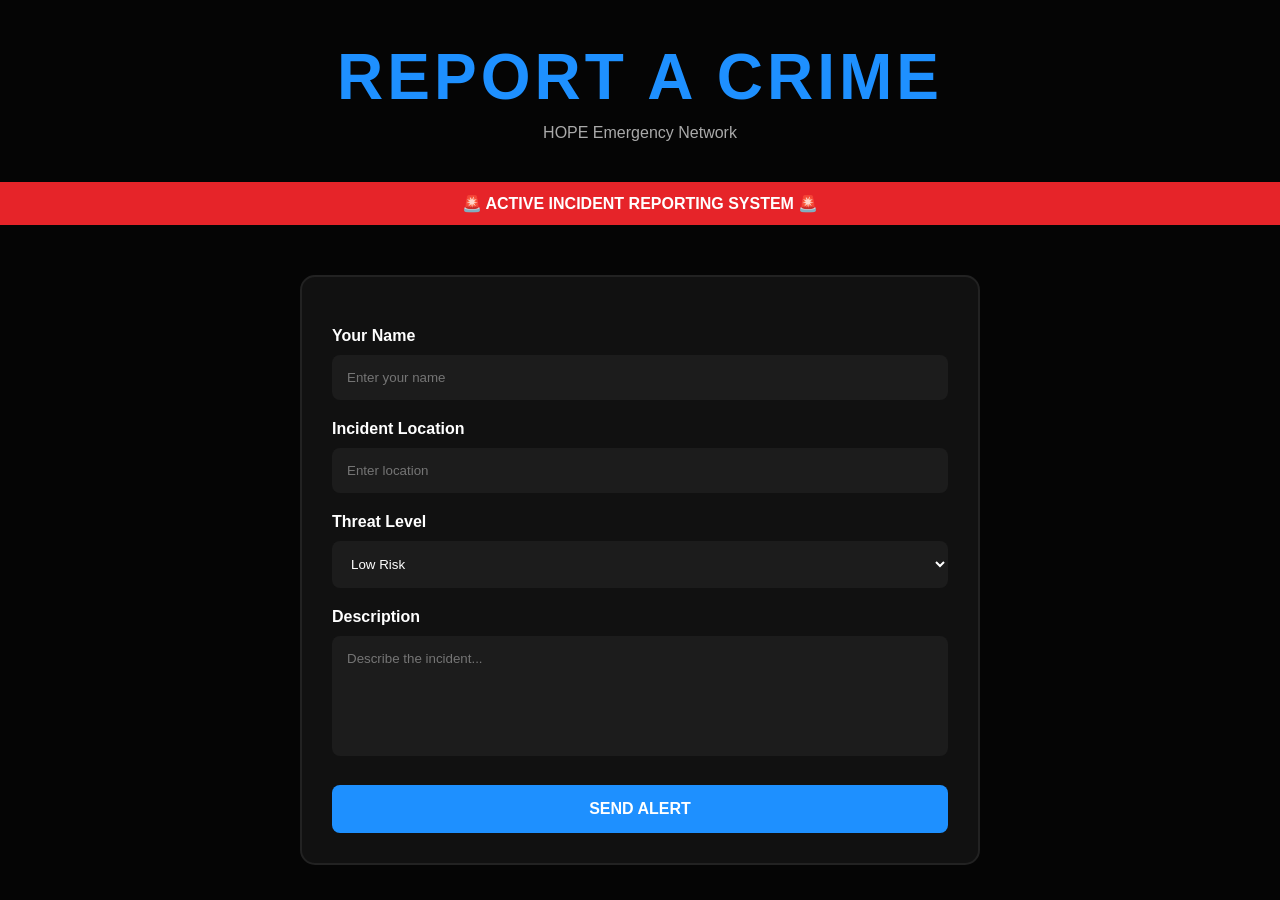
<file: contact.html>
<!DOCTYPE html>
<html lang="en">
<head>
<meta charset="UTF-8">
<meta name="viewport" content="width=device-width, initial-scale=1.0">

<title>Report Crime | HOPE</title>

<link rel="stylesheet" href="contact.css">
<link rel="stylesheet" href="responsive.css">
</head>
<body>

<header>

    <h1>REPORT A CRIME</h1>

    <p>HOPE Emergency Network</p>

</header>

<div class="alert">

🚨 ACTIVE INCIDENT REPORTING SYSTEM 🚨

</div>

<div class="container">

    <form id="crimeForm">

        <label>Your Name</label>

        <input
        type="text"
        id="name"
        placeholder="Enter your name"
        required>

        <label>Incident Location</label>

        <input
        type="text"
        id="location"
        placeholder="Enter location"
        required>

        <label>Threat Level</label>

        <select id="threat">

            <option>Low Risk</option>
            <option>Suspicious Activity</option>
            <option>Villain Sighting</option>
            <option>Emergency</option>
            <option>Citywide Threat</option>

        </select>

        <label>Description</label>

        <textarea
        id="description"
        rows="6"
        placeholder="Describe the incident..."
        required></textarea>

        <button type="submit">

            SEND ALERT

        </button>

    </form>

</div>

<!-- POPUP -->

<div id="popup" class="popup">

    <div class="popup-content">

        <h2>🕷️ ALERT TRANSMITTED</h2>

        <p>

        Your report has been forwarded
        to the HOPE Network.

        <br><br>

        Stay Safe.

        </p>

        <button id="closeBtn">

        CLOSE

        </button>

    </div>

</div>

<script src="contact.js"></script>

</body>
</html>
</file>
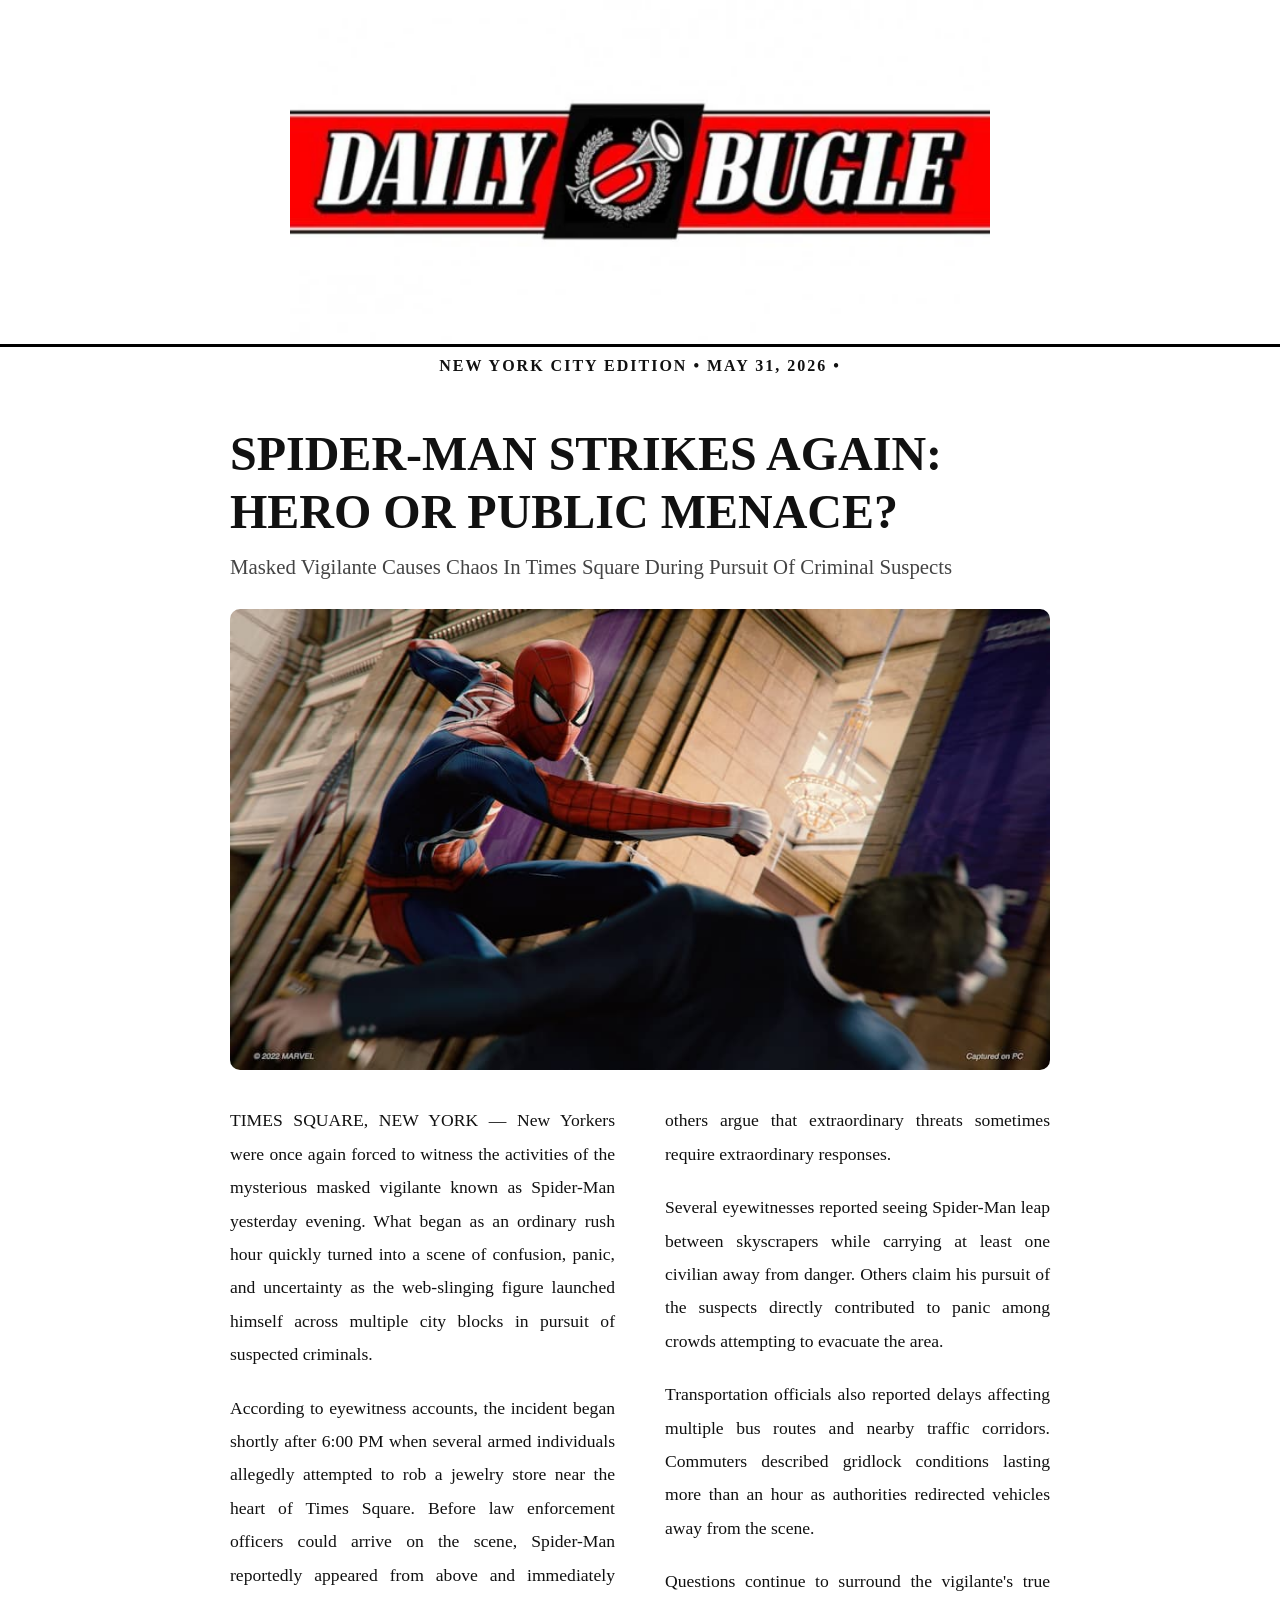
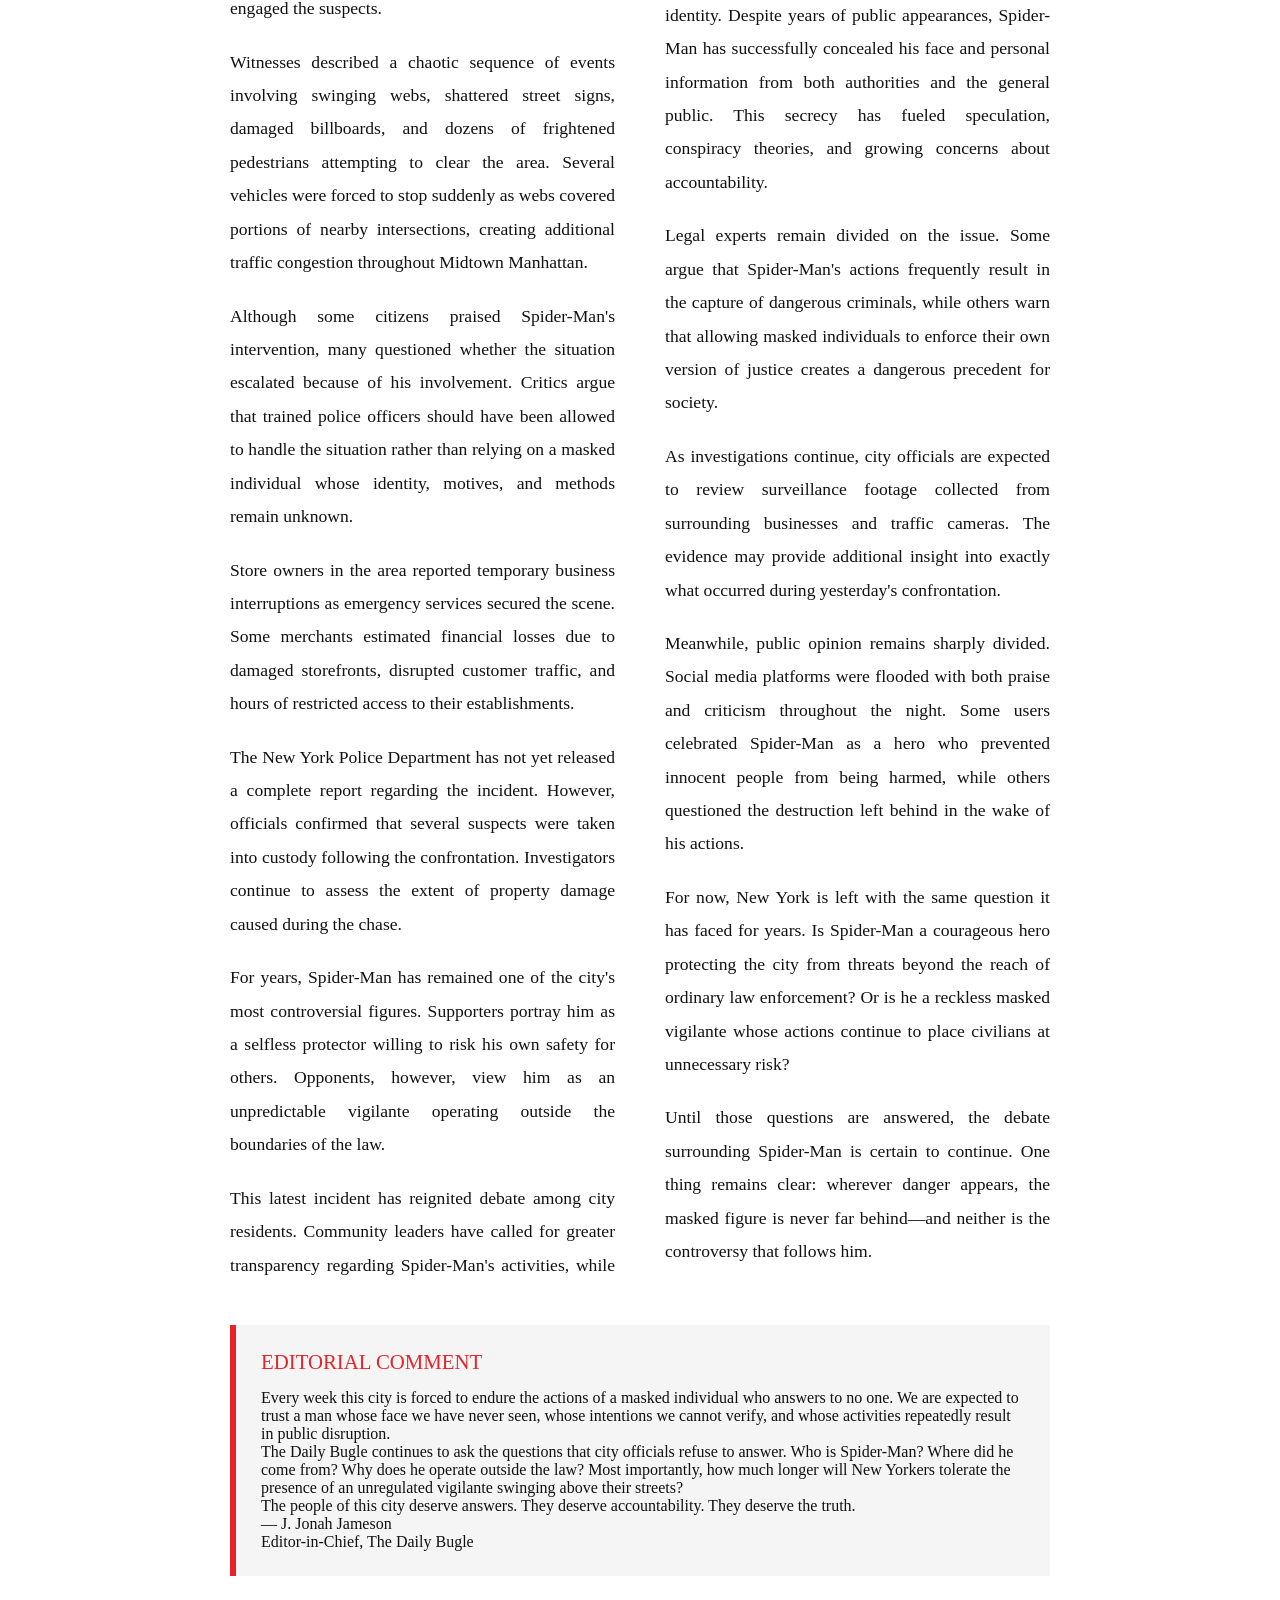
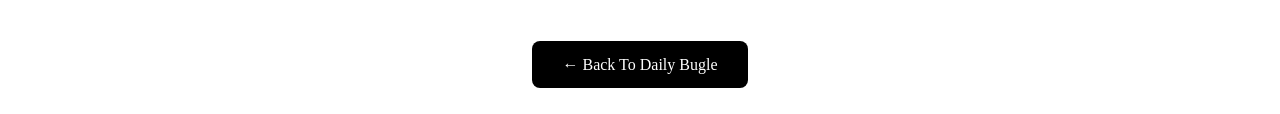
<file: news1.html>
<!DOCTYPE html>
<html lang="en">
<head>
<meta charset="UTF-8">
<meta name="viewport" content="width=device-width, initial-scale=1.0">

<title>Daily Bugle | Spider-Man Saves Times Square</title>

<link rel="stylesheet" href="news1.css">
<link rel="stylesheet" href="responsive.css">
</head>
<body>

<header>

    <img
    src="dailybugellogo.png"
    alt="Daily Bugle Logo"
    class="bugle-logo">

</header>

<div class="edition">

NEW YORK CITY EDITION
• MAY 31, 2026 •

</div>
</div>

<main class="article">

    <h2>
        SPIDER-MAN STRIKES AGAIN:
HERO OR PUBLIC MENACE?
    </h2>

    <h3>
        Masked Vigilante Causes Chaos In Times Square During Pursuit Of Criminal Suspects
    </h3>

    <img
    src="spiderman-news.jpg"
    alt="Spider-Man">

    <div class="content">

<p>
TIMES SQUARE, NEW YORK — New Yorkers were once again forced to witness the activities of the mysterious masked vigilante known as Spider-Man yesterday evening. What began as an ordinary rush hour quickly turned into a scene of confusion, panic, and uncertainty as the web-slinging figure launched himself across multiple city blocks in pursuit of suspected criminals.
</p>

<p>
According to eyewitness accounts, the incident began shortly after 6:00 PM when several armed individuals allegedly attempted to rob a jewelry store near the heart of Times Square. Before law enforcement officers could arrive on the scene, Spider-Man reportedly appeared from above and immediately engaged the suspects.
</p>

<p>
Witnesses described a chaotic sequence of events involving swinging webs, shattered street signs, damaged billboards, and dozens of frightened pedestrians attempting to clear the area. Several vehicles were forced to stop suddenly as webs covered portions of nearby intersections, creating additional traffic congestion throughout Midtown Manhattan.
</p>

<p>
Although some citizens praised Spider-Man's intervention, many questioned whether the situation escalated because of his involvement. Critics argue that trained police officers should have been allowed to handle the situation rather than relying on a masked individual whose identity, motives, and methods remain unknown.
</p>

<p>
Store owners in the area reported temporary business interruptions as emergency services secured the scene. Some merchants estimated financial losses due to damaged storefronts, disrupted customer traffic, and hours of restricted access to their establishments.
</p>

<p>
The New York Police Department has not yet released a complete report regarding the incident. However, officials confirmed that several suspects were taken into custody following the confrontation. Investigators continue to assess the extent of property damage caused during the chase.
</p>

<p>
For years, Spider-Man has remained one of the city's most controversial figures. Supporters portray him as a selfless protector willing to risk his own safety for others. Opponents, however, view him as an unpredictable vigilante operating outside the boundaries of the law.
</p>

<p>
This latest incident has reignited debate among city residents. Community leaders have called for greater transparency regarding Spider-Man's activities, while others argue that extraordinary threats sometimes require extraordinary responses.
</p>

<p>
Several eyewitnesses reported seeing Spider-Man leap between skyscrapers while carrying at least one civilian away from danger. Others claim his pursuit of the suspects directly contributed to panic among crowds attempting to evacuate the area.
</p>

<p>
Transportation officials also reported delays affecting multiple bus routes and nearby traffic corridors. Commuters described gridlock conditions lasting more than an hour as authorities redirected vehicles away from the scene.
</p>

<p>
Questions continue to surround the vigilante's true identity. Despite years of public appearances, Spider-Man has successfully concealed his face and personal information from both authorities and the general public. This secrecy has fueled speculation, conspiracy theories, and growing concerns about accountability.
</p>

<p>
Legal experts remain divided on the issue. Some argue that Spider-Man's actions frequently result in the capture of dangerous criminals, while others warn that allowing masked individuals to enforce their own version of justice creates a dangerous precedent for society.
</p>

<p>
As investigations continue, city officials are expected to review surveillance footage collected from surrounding businesses and traffic cameras. The evidence may provide additional insight into exactly what occurred during yesterday's confrontation.
</p>

<p>
Meanwhile, public opinion remains sharply divided. Social media platforms were flooded with both praise and criticism throughout the night. Some users celebrated Spider-Man as a hero who prevented innocent people from being harmed, while others questioned the destruction left behind in the wake of his actions.
</p>

<p>
For now, New York is left with the same question it has faced for years. Is Spider-Man a courageous hero protecting the city from threats beyond the reach of ordinary law enforcement? Or is he a reckless masked vigilante whose actions continue to place civilians at unnecessary risk?
</p>

<p>
Until those questions are answered, the debate surrounding Spider-Man is certain to continue. One thing remains clear: wherever danger appears, the masked figure is never far behind—and neither is the controversy that follows him.
</p>

    </div>
    <div class="jameson-box">

    <h3>EDITORIAL COMMENT</h3>

    <p>
    Every week this city is forced to endure the actions of a masked individual who answers to no one. We are expected to trust a man whose face we have never seen, whose intentions we cannot verify, and whose activities repeatedly result in public disruption.
    </p>

    <p>
    The Daily Bugle continues to ask the questions that city officials refuse to answer. Who is Spider-Man? Where did he come from? Why does he operate outside the law? Most importantly, how much longer will New Yorkers tolerate the presence of an unregulated vigilante swinging above their streets?
    </p>

    <p>
    The people of this city deserve answers. They deserve accountability. They deserve the truth.
    </p>

    <p>
    — J. Jonah Jameson<br>
    Editor-in-Chief, The Daily Bugle
    </p>

    </div>

</main>

<div class="back">

    <a href="index.html#dailybugle">

        ← Back To Daily Bugle

    </a>

</div>

<script src="news1.js"></script>

</body>
</html>
</file>
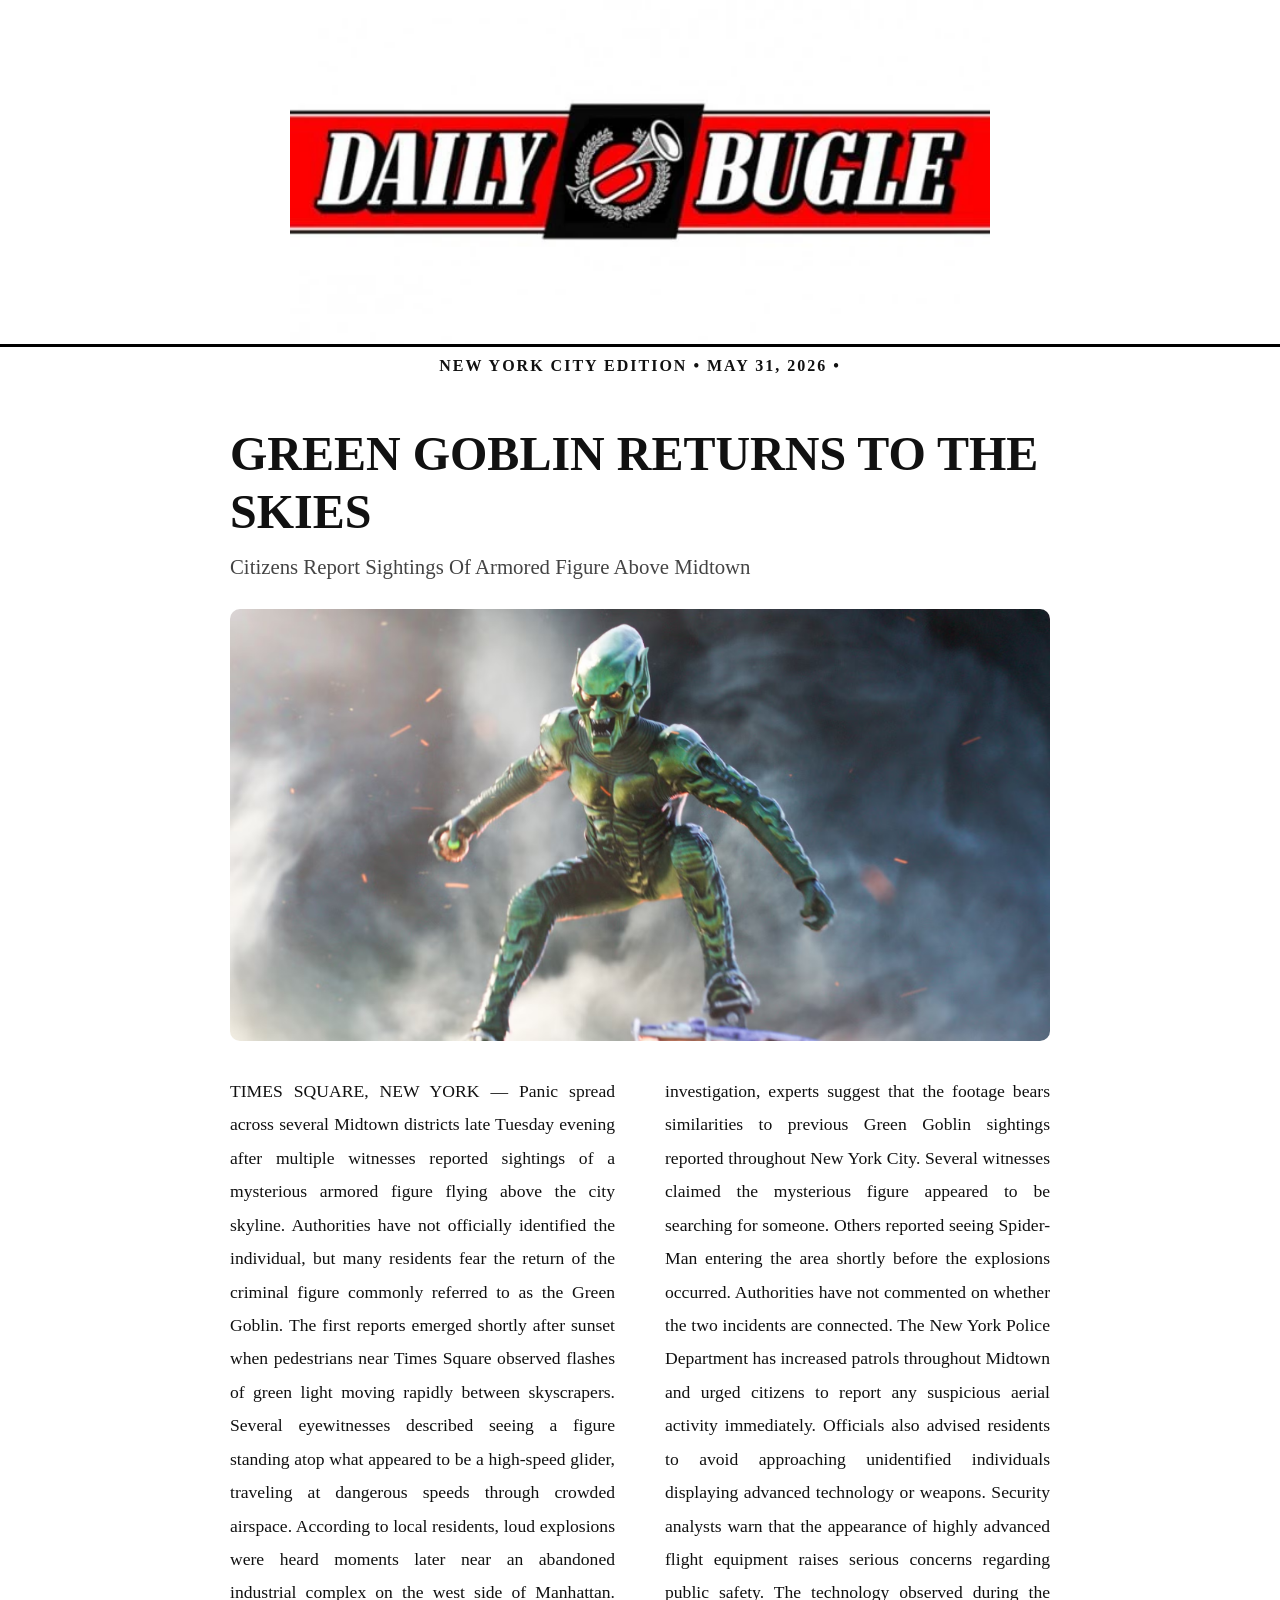
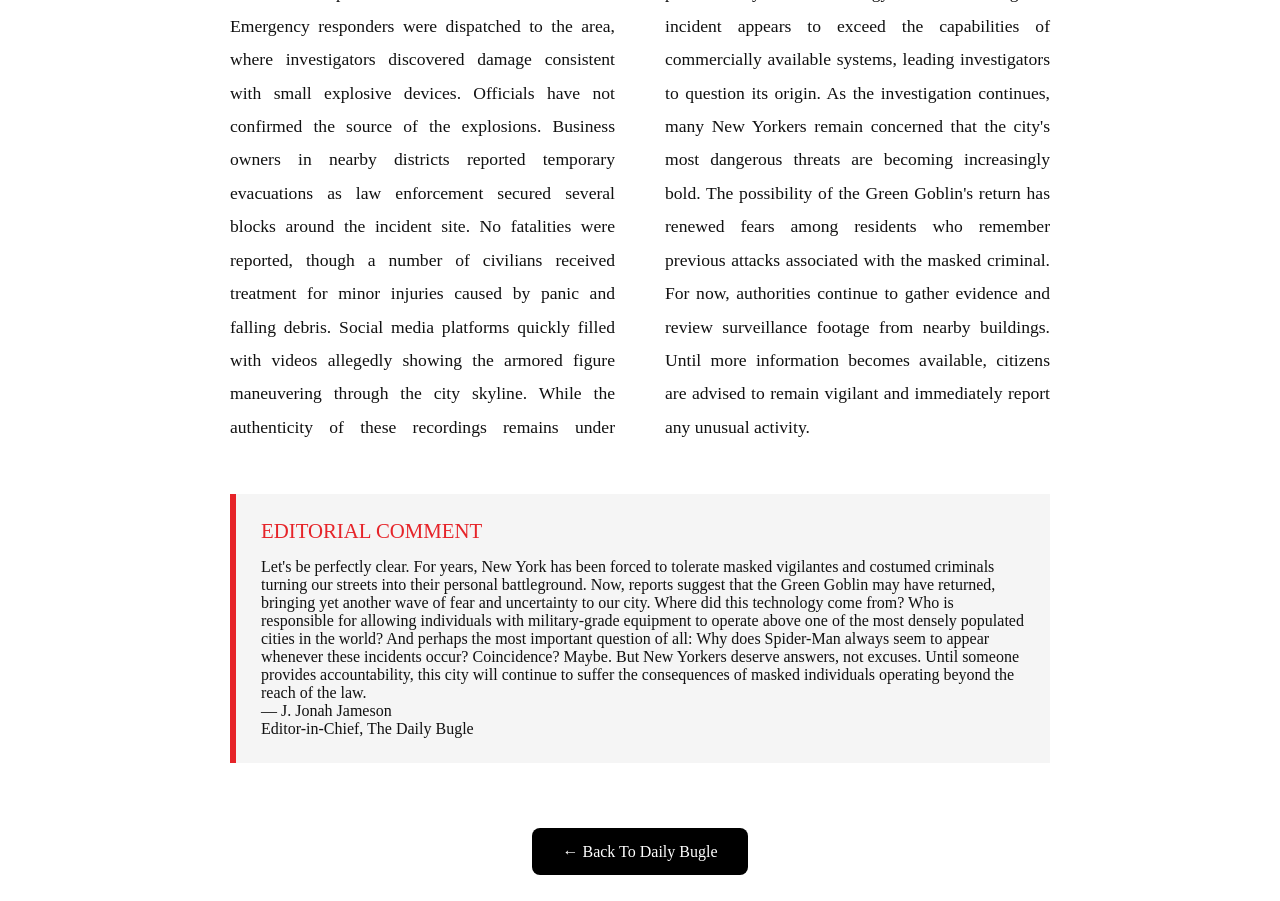
<file: news2.html>
<!DOCTYPE html>
<html lang="en">
<head>
<meta charset="UTF-8">
<meta name="viewport" content="width=device-width, initial-scale=1.0">

<title>Daily Bugle | Spider-Man Saves Times Square</title>

<link rel="stylesheet" href="news1.css">
<link rel="stylesheet" href="responsive.css">
</head>
<body>

<header>

    <img
    src="dailybugellogo.png"
    alt="Daily Bugle Logo"
    class="bugle-logo">

</header>

<div class="edition">

NEW YORK CITY EDITION
• MAY 31, 2026 •

</div>
</div>

<main class="article">

    <h2>GREEN GOBLIN RETURNS TO THE SKIES
    </h2>

    <h3>
        Citizens Report Sightings Of Armored Figure Above Midtown
    </h3>

    <img
    src="goblinspotted.png"
    alt="Spider-Man">

    <div class="content">

<p>TIMES SQUARE, NEW YORK — Panic spread across several Midtown districts late Tuesday evening after multiple witnesses reported sightings of a mysterious armored figure flying above the city skyline. Authorities have not officially identified the individual, but many residents fear the return of the criminal figure commonly referred to as the Green Goblin.

The first reports emerged shortly after sunset when pedestrians near Times Square observed flashes of green light moving rapidly between skyscrapers. Several eyewitnesses described seeing a figure standing atop what appeared to be a high-speed glider, traveling at dangerous speeds through crowded airspace.

According to local residents, loud explosions were heard moments later near an abandoned industrial complex on the west side of Manhattan. Emergency responders were dispatched to the area, where investigators discovered damage consistent with small explosive devices. Officials have not confirmed the source of the explosions.

Business owners in nearby districts reported temporary evacuations as law enforcement secured several blocks around the incident site. No fatalities were reported, though a number of civilians received treatment for minor injuries caused by panic and falling debris.

Social media platforms quickly filled with videos allegedly showing the armored figure maneuvering through the city skyline. While the authenticity of these recordings remains under investigation, experts suggest that the footage bears similarities to previous Green Goblin sightings reported throughout New York City.

Several witnesses claimed the mysterious figure appeared to be searching for someone. Others reported seeing Spider-Man entering the area shortly before the explosions occurred. Authorities have not commented on whether the two incidents are connected.

The New York Police Department has increased patrols throughout Midtown and urged citizens to report any suspicious aerial activity immediately. Officials also advised residents to avoid approaching unidentified individuals displaying advanced technology or weapons.

Security analysts warn that the appearance of highly advanced flight equipment raises serious concerns regarding public safety. The technology observed during the incident appears to exceed the capabilities of commercially available systems, leading investigators to question its origin.

As the investigation continues, many New Yorkers remain concerned that the city's most dangerous threats are becoming increasingly bold. The possibility of the Green Goblin's return has renewed fears among residents who remember previous attacks associated with the masked criminal.

For now, authorities continue to gather evidence and review surveillance footage from nearby buildings. Until more information becomes available, citizens are advised to remain vigilant and immediately report any unusual activity.
</p>

    </div>
    <div class="jameson-box">

    <h3>EDITORIAL COMMENT</h3>
    <p>
        Let's be perfectly clear.

        For years, New York has been forced to tolerate masked vigilantes and costumed criminals turning our streets into their personal battleground. Now, reports suggest that the Green Goblin may have returned, bringing yet another wave of fear and uncertainty to our city.

        Where did this technology come from? Who is responsible for allowing individuals with military-grade equipment to operate above one of the most densely populated cities in the world?

        And perhaps the most important question of all:

        Why does Spider-Man always seem to appear whenever these incidents occur?

        Coincidence? Maybe.

        But New Yorkers deserve answers, not excuses.

        Until someone provides accountability, this city will continue to suffer the consequences of masked individuals operating beyond the reach of the law.
            </p>

    <p>
    — J. Jonah Jameson<br>
    Editor-in-Chief, The Daily Bugle
    </p>

    </div>

</main>

<div class="back">

    <a href="index.html#dailybugle">

        ← Back To Daily Bugle

    </a>

</div>

<script src="news1.js"></script>

</body>
</html>
</file>
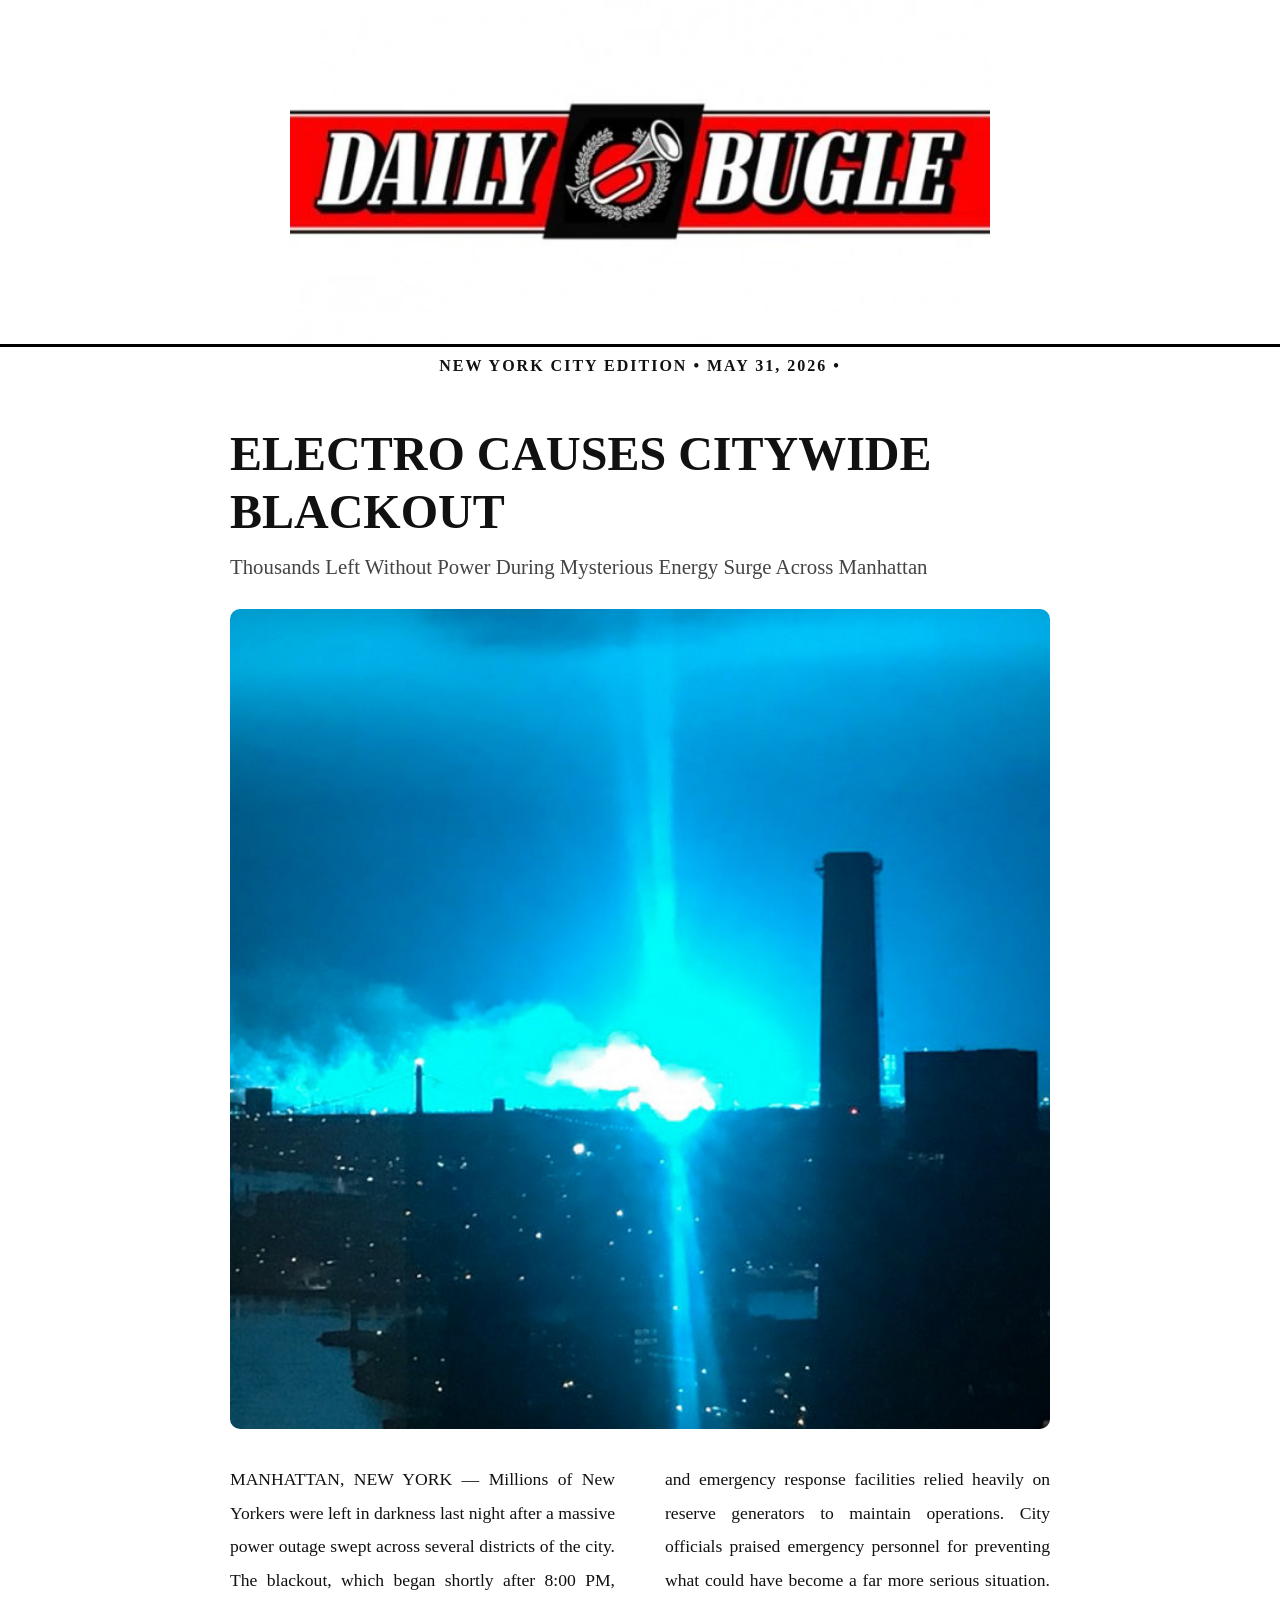
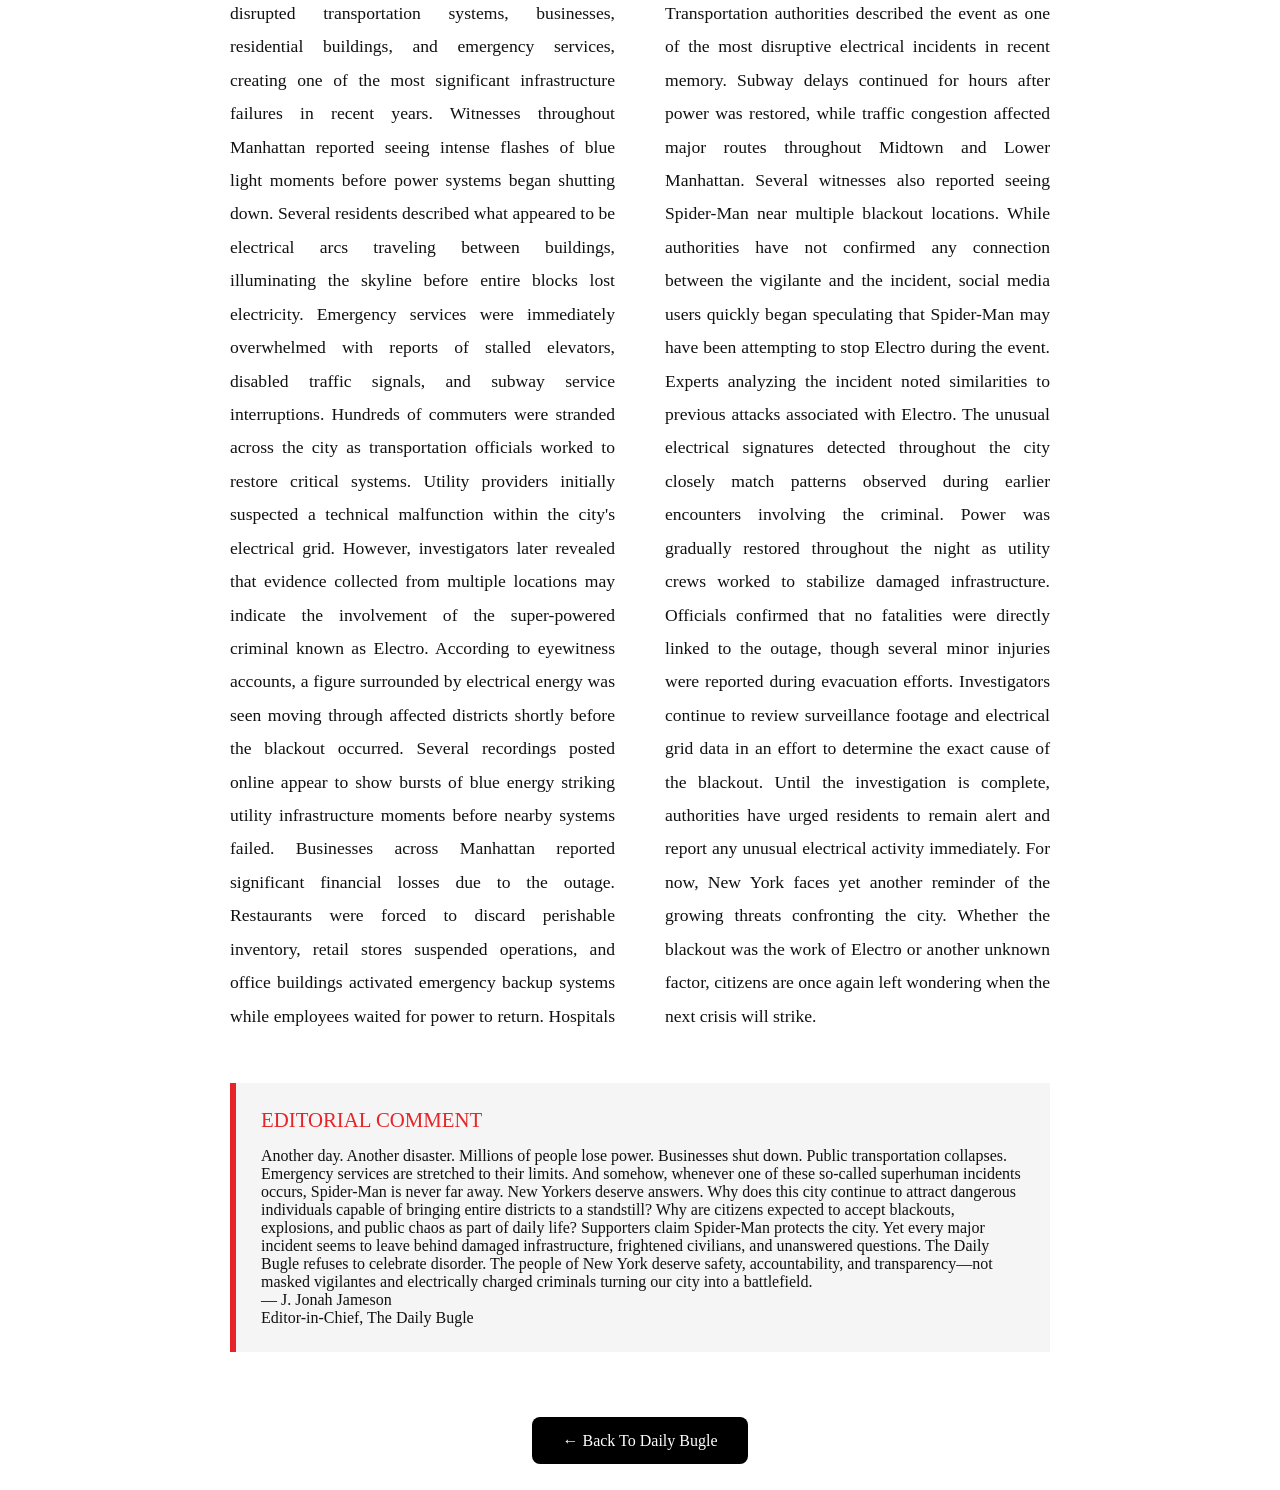
<file: news3.html>
<!DOCTYPE html>
<html lang="en">
<head>
<meta charset="UTF-8">
<meta name="viewport" content="width=device-width, initial-scale=1.0">

<title>Daily Bugle | Spider-Man Saves Times Square</title>

<link rel="stylesheet" href="news1.css">
<link rel="stylesheet" href="responsive.css">
</head>
<body>

<header>

    <img
    src="dailybugellogo.png"
    alt="Daily Bugle Logo"
    class="bugle-logo">

</header>

<div class="edition">

NEW YORK CITY EDITION
• MAY 31, 2026 •

</div>
</div>

<main class="article">

    <h2>ELECTRO CAUSES CITYWIDE BLACKOUT
    </h2>

    <h3>
        Thousands Left Without Power During Mysterious Energy Surge Across Manhattan
    </h3>

    <img
    src="electrolight.png"
    alt="Spider-Man">

    <div class="content">

<p>MANHATTAN, NEW YORK — Millions of New Yorkers were left in darkness last night after a massive power outage swept across several districts of the city. The blackout, which began shortly after 8:00 PM, disrupted transportation systems, businesses, residential buildings, and emergency services, creating one of the most significant infrastructure failures in recent years.

Witnesses throughout Manhattan reported seeing intense flashes of blue light moments before power systems began shutting down. Several residents described what appeared to be electrical arcs traveling between buildings, illuminating the skyline before entire blocks lost electricity.

Emergency services were immediately overwhelmed with reports of stalled elevators, disabled traffic signals, and subway service interruptions. Hundreds of commuters were stranded across the city as transportation officials worked to restore critical systems.

Utility providers initially suspected a technical malfunction within the city's electrical grid. However, investigators later revealed that evidence collected from multiple locations may indicate the involvement of the super-powered criminal known as Electro.

According to eyewitness accounts, a figure surrounded by electrical energy was seen moving through affected districts shortly before the blackout occurred. Several recordings posted online appear to show bursts of blue energy striking utility infrastructure moments before nearby systems failed.

Businesses across Manhattan reported significant financial losses due to the outage. Restaurants were forced to discard perishable inventory, retail stores suspended operations, and office buildings activated emergency backup systems while employees waited for power to return.

Hospitals and emergency response facilities relied heavily on reserve generators to maintain operations. City officials praised emergency personnel for preventing what could have become a far more serious situation.

Transportation authorities described the event as one of the most disruptive electrical incidents in recent memory. Subway delays continued for hours after power was restored, while traffic congestion affected major routes throughout Midtown and Lower Manhattan.

Several witnesses also reported seeing Spider-Man near multiple blackout locations. While authorities have not confirmed any connection between the vigilante and the incident, social media users quickly began speculating that Spider-Man may have been attempting to stop Electro during the event.

Experts analyzing the incident noted similarities to previous attacks associated with Electro. The unusual electrical signatures detected throughout the city closely match patterns observed during earlier encounters involving the criminal.

Power was gradually restored throughout the night as utility crews worked to stabilize damaged infrastructure. Officials confirmed that no fatalities were directly linked to the outage, though several minor injuries were reported during evacuation efforts.

Investigators continue to review surveillance footage and electrical grid data in an effort to determine the exact cause of the blackout. Until the investigation is complete, authorities have urged residents to remain alert and report any unusual electrical activity immediately.

For now, New York faces yet another reminder of the growing threats confronting the city. Whether the blackout was the work of Electro or another unknown factor, citizens are once again left wondering when the next crisis will strike.
</p>

    </div>
    <div class="jameson-box">

    <h3>EDITORIAL COMMENT</h3>

    <p>Another day. Another disaster.

        Millions of people lose power. Businesses shut down. Public transportation collapses. Emergency services are stretched to their limits. And somehow, whenever one of these so-called superhuman incidents occurs, Spider-Man is never far away.

        New Yorkers deserve answers.

        Why does this city continue to attract dangerous individuals capable of bringing entire districts to a standstill? Why are citizens expected to accept blackouts, explosions, and public chaos as part of daily life?

        Supporters claim Spider-Man protects the city. Yet every major incident seems to leave behind damaged infrastructure, frightened civilians, and unanswered questions.

        The Daily Bugle refuses to celebrate disorder.

        The people of New York deserve safety, accountability, and transparency—not masked vigilantes and electrically charged criminals turning our city into a battlefield.

    <p>

    <p>
    — J. Jonah Jameson<br>
    Editor-in-Chief, The Daily Bugle
    </p>

    </div>

</main>

<div class="back">

    <a href="index.html#dailybugle">

        ← Back To Daily Bugle

    </a>

</div>

<script src="news1.js"></script>

</body>
</html>
</file>
<file: contact.css>
*{
margin:0;
padding:0;
box-sizing:border-box;
font-family:Arial,sans-serif;
}

body{
background:#050505;
color:white;
min-height:100vh;
}

header{
text-align:center;
padding:40px;
}

header h1{
font-size:4rem;
color:#1e90ff;
letter-spacing:4px;
}

header p{
color:#aaa;
margin-top:10px;
}

.alert{
background:#e62429;
padding:12px;
text-align:center;
font-weight:bold;
margin-bottom:40px;
}

.container{
max-width:700px;
margin:auto;
padding:30px;
}

form{
background:#111;
padding:30px;
border-radius:15px;
border:2px solid #222;
}

label{
display:block;
margin-bottom:10px;
margin-top:20px;
font-weight:bold;
}

input,
select,
textarea{
width:100%;
padding:15px;
border:none;
border-radius:8px;
background:#1c1c1c;
color:white;
}

textarea{
resize:none;
}

button{
margin-top:25px;
width:100%;
padding:15px;
border:none;
background:#1e90ff;
color:white;
font-size:1rem;
font-weight:bold;
cursor:pointer;
border-radius:8px;
transition:.3s;
}

button:hover{
background:#187bdb;
}

.popup{
position:fixed;
top:0;
left:0;
width:100%;
height:100%;
background:rgba(0,0,0,.8);

display:none;
justify-content:center;
align-items:center;
}

.popup-content{
background:#111;
padding:40px;
border-radius:15px;
text-align:center;
max-width:450px;
border:2px solid #1e90ff;
}

.popup-content h2{
color:#1e90ff;
margin-bottom:20px;
}

#closeBtn{
width:auto;
padding:12px 30px;
margin-top:20px;
}

@media(max-width:768px){

header h1{
font-size:2.5rem;
}

.container{
padding:15px;
}

}
</file>
<file: responsive.css>
/* MOBILE */
.menu-btn{
display:none;
font-size:32px;
cursor:pointer;
color:white;
}

@media(max-width:768px){

nav{
display:flex;
justify-content:space-between;
align-items:center;
flex-wrap:wrap;
padding:15px 20px;
}

.menu-btn{
display:block;
}

nav ul{
display:none;
width:100%;

flex-direction:column;

align-items:flex-start;

text-align:left;

padding:20px;

margin-top:15px;

gap:5px;

background:#111;

border-top:1px solid #222;

border-radius:10px;
}

nav ul.active{
display:flex;
}

nav ul li{
list-style:none;
width:100%;
}

nav ul li a{

display:block;

width:100%;

padding:15px;

text-decoration:none;

color:white;

transition:.3s;
}

nav ul li a:hover{

background:#1b1b1b;

color:#e62429;

padding-left:25px;

border-radius:8px;
}

}



/* HERO */

.hero h1{
font-size:3rem;
}

.hero p{
font-size:1rem;
}

/* IMAGE + TEXT SECTIONS */

.hero-info{
flex-direction:column;
text-align:center;
}

.hero-info img,
.image-box img{
width:90%;
max-width:350px;
}

/* STATS */

.stats{
flex-direction:column;
align-items:center;
}

.card{
width:90%;
}

/* DATABASE PAGES */

.database{
grid-template-columns:1fr !important;
}

.villain-list{
width:100%;
}

.intel-panel{
width:100%;
}

/* TEAM PAGE */

.team-list{
width:100%;
}

/* NEWS CARDS */

.news-container{
grid-template-columns:1fr;
}

.news-card{
width:100%;
}

/* FORMS */

.container{
width:95%;
padding:10px;
}

form{
width:100%;
}

/* IMAGES */

img{
max-width:100%;
height:auto;
}

/* FOOTER */

footer{
text-align:center;
padding:20px;
}
</file>
<file: news1.css>
*{
margin:0;
padding:0;
box-sizing:border-box;
font-family:Georgia, serif;
}

body{
background:white;
color:#111;
}

header{
text-align:center;
padding:0px;
border-bottom:3px solid black;
background:white;
}

.bugle-logo{
width:100%;
max-width:700px;
display:block;
margin:auto;
}
header h1{
font-size:4rem;
letter-spacing:3px;
}

header p{
margin-top:10px;
color:#666;
}

.edition{
text-align:center;
padding:10px;
font-weight:bold;
letter-spacing:2px;
}

.article{
max-width:900px;
margin:auto;
padding:40px;
}

.article h2{
font-size:3rem;
margin-bottom:15px;
line-height:1.2;
}

.article h3{
font-size:1.3rem;
font-weight:normal;
color:#444;
margin-bottom:30px;
}

.article img{
width:100%;
border-radius:10px;
margin-bottom:30px;
}

.content{
column-count:2;
column-gap:50px;
font-size:1.1rem;
line-height:1.9;
}

.content p{
margin-bottom:20px;
text-align:justify;
}

.back{
text-align:center;
padding:40px;
}

.jameson-box{
margin-top:40px;
padding:25px;
border-left:6px solid #e62429;
background:#f5f5f5;
}

.jameson-box h3{
color:#e62429;
margin-bottom:15px;
}

.back a{
text-decoration:none;
background:black;
color:white;
padding:15px 30px;
border-radius:8px;
}

.back a:hover{
background:#e62429;
}

@media(max-width:768px){

.content{
column-count:1;
}

.article h2{
font-size:2rem;
}

header h1{
font-size:2.5rem;
}

}
</file>
